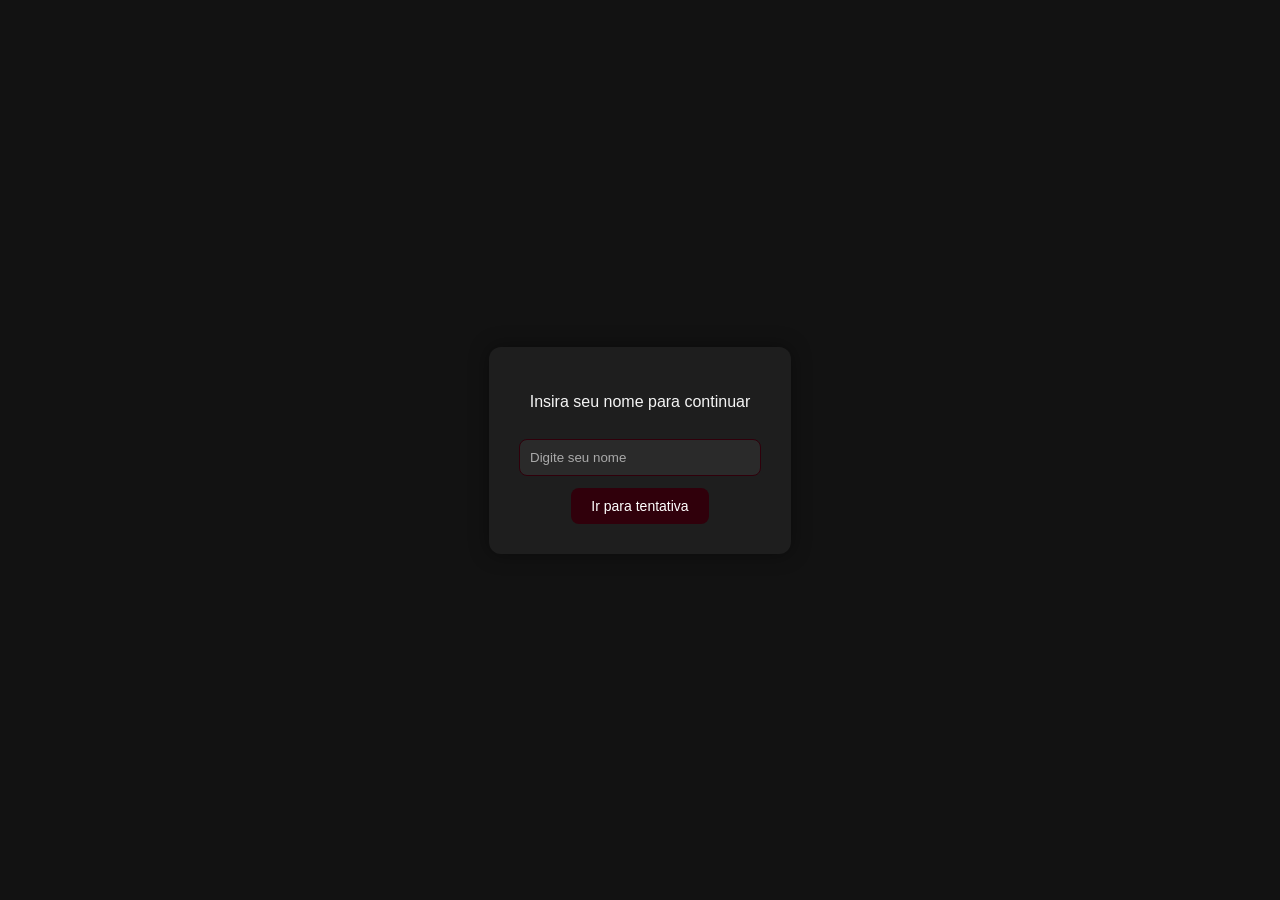
<file: index.html>
<!DOCTYPE html>
<html lang="pt-BR">
<head>
    <meta charset="UTF-8">
    <meta name="viewport" content="width=device-width, initial-scale=1.0">
    <title>Início</title>
    <link rel="stylesheet" href="./css/main.css">
</head>
<body>

<div class="container">
    <div id="main-index">
        <p>Insira seu nome para continuar</p>
        <input type="text" id="name" placeholder="Digite seu nome">
        <button id="go-button">Ir para tentativa</button>
    </div>

    <img class="snoopy" src="assets/snoopy-peep.gif">
</div>

<script src="./js/index.js"></script>
</body>
</html>
</file>
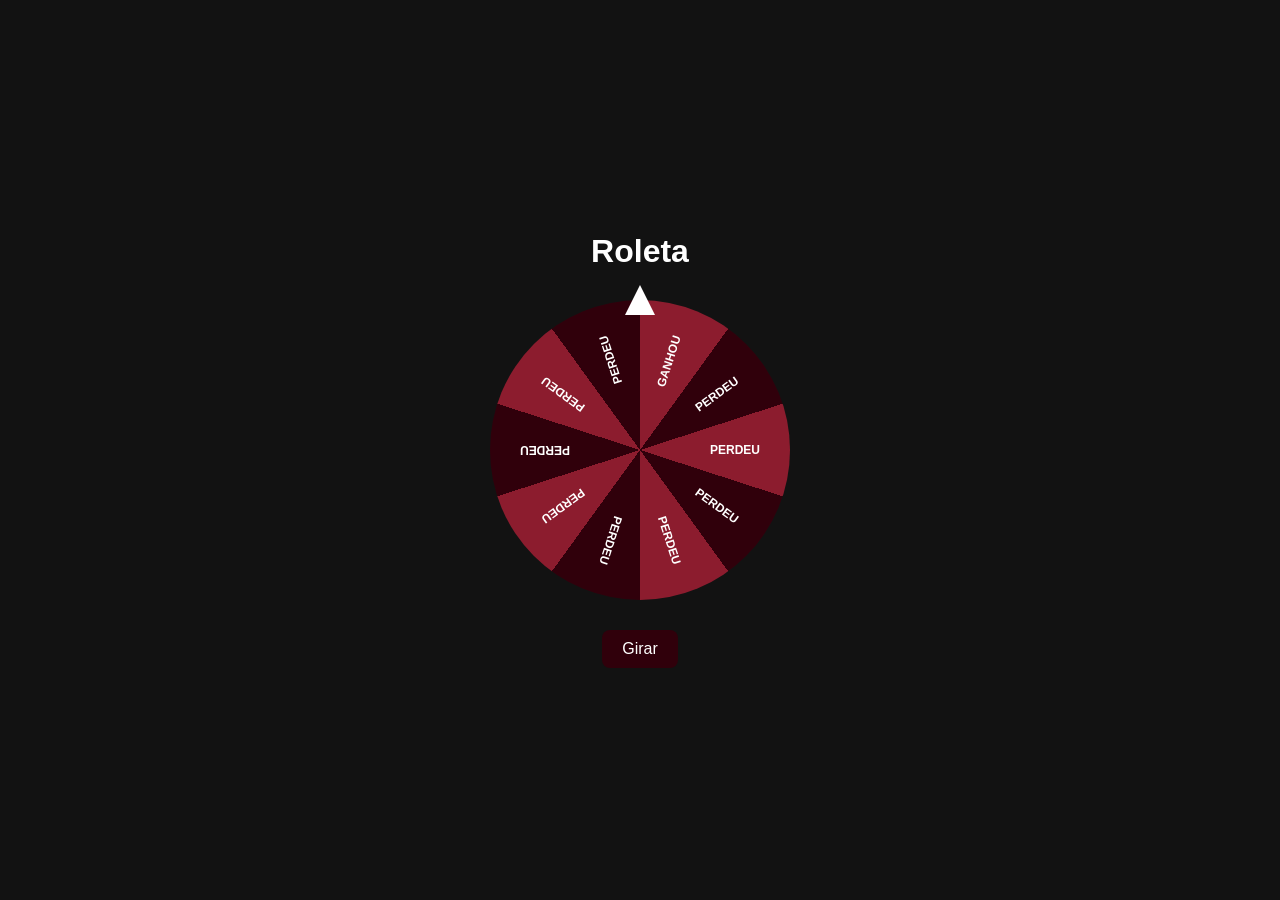
<file: pages/roleta.html>
<!DOCTYPE html>
<html lang="pt-BR">

<head>
    <meta charset="UTF-8">
    <meta name="viewport" content="width=device-width, initial-scale=1.0">
    <title>Roleta</title>
    <link rel="stylesheet" href="../css/roleta.css">
</head>

<body>

    <div class="container">

        <h1>Roleta</h1>

        <div class="roulette">

            <div class="pointer"></div>

            <div class="wheel">
                <div class="label l1">GANHOU</div>
                <div class="label l2">PERDEU</div>
                <div class="label l3">PERDEU</div>
                <div class="label l4">PERDEU</div>
                <div class="label l5">PERDEU</div>
                <div class="label l6">PERDEU</div>
                <div class="label l7">PERDEU</div>
                <div class="label l8">PERDEU</div>
                <div class="label l9">PERDEU</div>
                <div class="label l10">PERDEU</div>
            </div>

            <div id="win-effects"></div>

        </div>

        <button id="spin-button">Girar</button>

        <p id="resultado"></p>

        <div id="ticket-container"></div>

    </div>

    <script src="../js/roleta.js"></script>

</body>

</html>
</file>
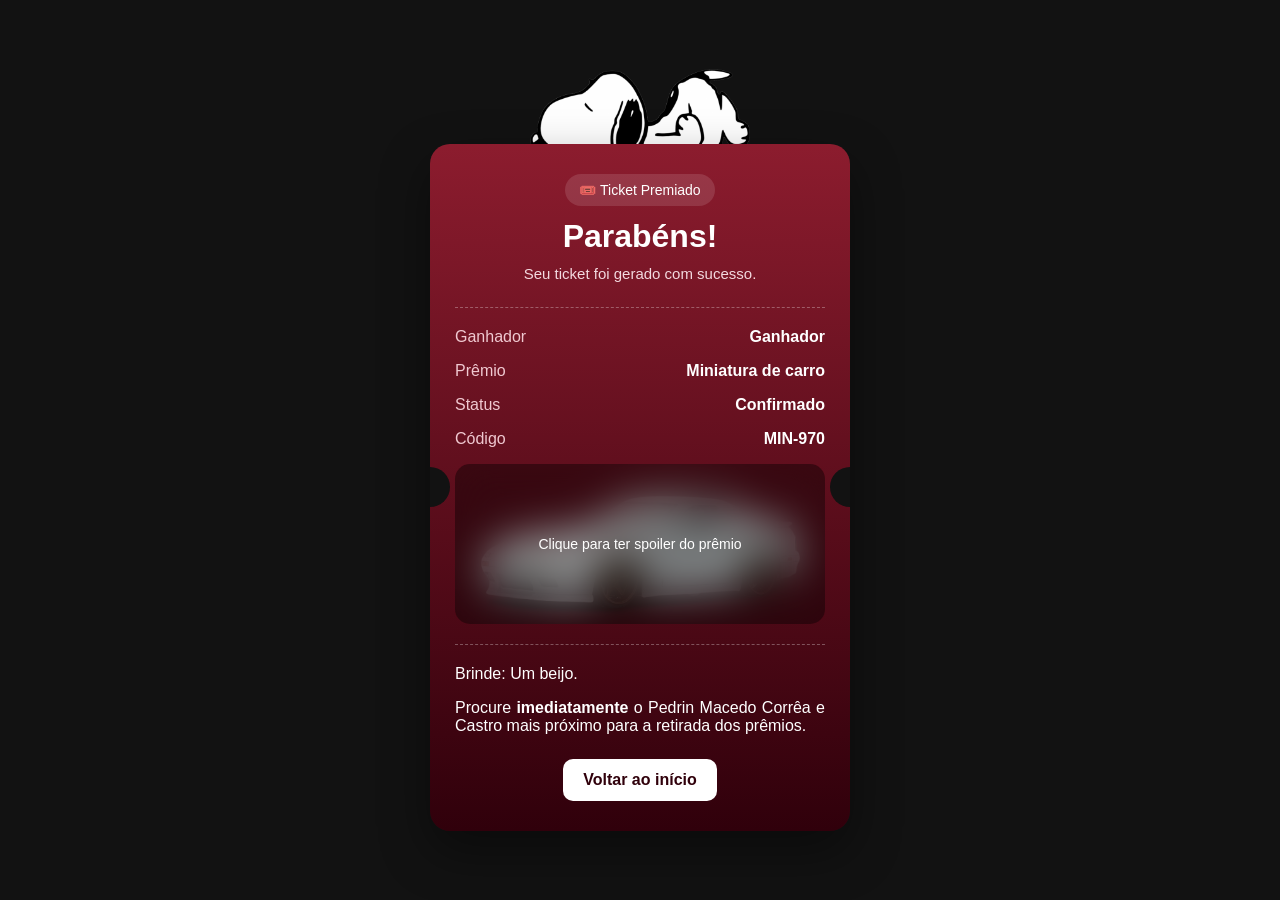
<file: pages/ticket.html>
<!DOCTYPE html>
<html lang="pt-BR">

<head>
    <meta charset="UTF-8">
    <meta name="viewport" content="width=device-width, initial-scale=1.0">
    <title>Ticket</title>
    <link rel="stylesheet" href="../css/ticket.css">
</head>

<body>
    <main class="ticket-page">
        <img src="../assets/pngimg.com - snoopy_PNG33.png" class="sleepy-snoopy">
        <section class="ticket-card">
            <div class="ticket-top">
                <span class="ticket-badge">🎟️ Ticket Premiado</span>
                <h1>Parabéns!</h1>
                <p class="subtitle">Seu ticket foi gerado com sucesso.</p>
            </div>

            <div class="ticket-body">
                <div class="ticket-line">
                    <span>Ganhador</span>
                    <strong id="winner-name">---</strong>
                </div>

                <div class="ticket-line">
                    <span>Prêmio</span>
                    <strong id="ticket-prize">---</strong>
                </div>

                <div class="ticket-line">
                    <span>Status</span>
                    <strong class="success">Confirmado</strong>
                </div>

                <div class="ticket-line">
                    <span>Código</span>
                    <strong id="ticket-code">---</strong>
                </div>
				
				<div class="spoiler-container">
					<img alt="spoiler" src="../assets/mazda.png">
					<div class="spoiler-overlay"></div>
				</div>
            </div>

            <div class="brinde">
                <p>Brinde: Um beijo.</p>
                <span>Procure <strong>imediatamente</strong> o Pedrin Macedo Corrêa e Castro mais próximo para a retirada dos prêmios.</span>
            </div>

            <div class="ticket-footer">
                <button id="back-button">Voltar ao início</button>
            </div>
        </section>
    </main>

    <script src="../js/ticket.js"></script>
</body>

</html>
</file>
<file: css/main.css>
body {
    margin: 0;
    height: 100vh;

    display: flex;
    justify-content: center;
    align-items: center;

    background-color: #121212;
    color: #f5f5f5;
    font-family: Arial, sans-serif;
}
.container{
    position: relative;
    display: flex;
    justify-content: center;
    align-items: center;
}

.snoopy{
    position: absolute;

    left: 100%;          
    margin-left: -55px;  

    width: clamp(80px, 10vw, 140px);

    opacity: 0;
    transform: translateX(-20px);
    transition: 0.3s ease;
}


.container:focus-within .snoopy{
    opacity: 1;
    transform: translateX(0);
}

#main-index {
    display: flex;
    flex-direction: column;
    align-items: center;
    gap: 12px;

    background-color: #1e1e1e;
    padding: 30px;
    border-radius: 12px;

    box-shadow: 0 0 20px rgba(0, 0, 0, 0.4);
}

#name {
    padding: 10px;
    width: 220px;
    border: 1px solid #30000b;
    border-radius: 8px;
    background-color: #2a2a2a;
    color: #fff;
    outline: none;
}

#name::placeholder {
    color: #aaa;
}

button {
    padding: 10px 20px;
    border: none;
    border-radius: 8px;
    background-color: #30000b;
    color: white;
    cursor: pointer;
    font-size: 14px;
    transition: 0.3s;
}

button:hover {
    background-color: #4A0010;
}
</file>
<file: css/roleta.css>
body{
margin:0;
height:100vh;
display:flex;
justify-content:center;
align-items:center;
background:#121212;
font-family:Arial, sans-serif;
color:white;
}

.container{
text-align:center;
}

.roulette{
position:relative;
width:300px;
height:300px;
margin:30px auto;
}

.wheel{
width:100%;
height:100%;
border-radius:50%;
position:relative;
overflow:hidden;
transform:rotate(0deg);
transition:transform 1.2s ease-out;

background:conic-gradient(
#8C1C2E 0deg 36deg,
#30000b 36deg 72deg,
#8C1C2E 72deg 108deg,
#30000b 108deg 144deg,
#8C1C2E 144deg 180deg,
#30000b 180deg 216deg,
#8C1C2E 216deg 252deg,
#30000b 252deg 288deg,
#8C1C2E 288deg 324deg,
#30000b 324deg 360deg
);
}

.pointer{
position:absolute;
top:-15px;
left:50%;
transform:translateX(-50%);
width:0;
height:0;
border-left:15px solid transparent;
border-right:15px solid transparent;
border-bottom:30px solid white;
z-index:20;
}

button{
padding:10px 20px;
border:none;
border-radius:8px;
background:#30000b;
color:white;
cursor:pointer;
font-size:16px;
}

button:hover{
background:#8C1C2E;
}

.label{
position:absolute;
left:50%;
top:50%;
width:120px;
height:30px;
transform-origin:0 0;
display:flex;
align-items:center;
justify-content:flex-end;
padding-right:10px;
font-size:12px;
font-weight:bold;
color:white;
text-transform:uppercase;
}

.l1{transform:rotate(-72deg) translateY(-50%)}
.l2{transform:rotate(-36deg) translateY(-50%)}
.l3{transform:rotate(0deg) translateY(-50%)}
.l4{transform:rotate(36deg) translateY(-50%)}
.l5{transform:rotate(72deg) translateY(-50%)}
.l6{transform:rotate(108deg) translateY(-50%)}
.l7{transform:rotate(144deg) translateY(-50%)}
.l8{transform:rotate(180deg) translateY(-50%)}
.l9{transform:rotate(216deg) translateY(-50%)}
.l10{transform:rotate(252deg) translateY(-50%)}

#resultado{
margin-top:20px;
font-size:20px;
font-weight:bold;
}

#ticket-container{
margin-top:20px;
}

/* camada das imagens */
#win-effects{
position:absolute;
inset:0;
pointer-events:none;
z-index:15;
overflow:visible;
}

.win-img{
position:absolute;
opacity:0;
will-change:transform, opacity;
border-radius:12px;
box-shadow:0 8px 22px rgba(0,0,0,0.35);
}

/* imagens laterais */

.win-left{
top:50%;
left:0;
animation:enterLeftSide .8s ease-out forwards;
}

.win-right{
top:50%;
right:0;
animation:enterRightSide .8s ease-out forwards;
}

/* imagens superiores */

.win-top-left{
top:0;
left:18%;
animation:enterTopLeft .8s ease-out forwards;
}

.win-top-right{
top:0;
right:18%;
animation:enterTopRight .8s ease-out forwards;
}

@keyframes enterLeftSide{
from{opacity:0;transform:translate(-120px,-50%) scale(.85)}
to{opacity:1;transform:translate(-70%,-50%) scale(1)}
}

@keyframes enterRightSide{
from{opacity:0;transform:translate(120px,-50%) scale(.85)}
to{opacity:1;transform:translate(70%,-50%) scale(1)}
}

@keyframes enterTopLeft{
from{opacity:0;transform:translate(-40px,-120px) rotate(-8deg) scale(.8)}
to{opacity:1;transform:translate(-30px,-35px) rotate(-8deg) scale(1)}
}

@keyframes enterTopRight{
from{opacity:0;transform:translate(40px,-120px) rotate(8deg) scale(.8)}
to{opacity:1;transform:translate(30px,-35px) rotate(8deg) scale(1)}
}

/* imagem que faz zoom da tela inteira */

.win-zoom-center{
position:fixed;
top:50%;
left:50%;
transform:translate(-50%,-50%) scale(2);
opacity:0;
z-index:50;
animation:zoomToRoulette 1.2s cubic-bezier(.17,.67,.45,1.3) forwards;
}

@keyframes zoomToRoulette{

0%{
opacity:0;
transform:translate(-50%,-50%) scale(4)
}

30%{
opacity:1
}

100%{
opacity:1;
transform:translate(-50%,-50%) scale(0.85)
}
}

/* responsivo */

@media (max-width:768px){

.roulette{
width:260px;
height:260px;
}

.win-img{
max-width:90px !important;
}

.win-left{left:15px}
.win-right{right:15px}

.win-top-left{top:-8px;left:20%}
.win-top-right{top:-8px;right:20%}

}
</file>
<file: css/ticket.css>
body{
margin:0;
min-height:100vh;
display:flex;
justify-content:center;
align-items:center;
background:#121212;
font-family:Arial, Helvetica, sans-serif;
color:white;
}

.ticket-page{
width:100%;
display:flex;
flex-direction: column;
justify-content:center;
align-items:center;
padding:20px;
box-sizing:border-box;
gap: 0;
}

.sleepy-snoopy{
    width: clamp(180px, 30vw, 220px);
    margin-bottom: -15px;
}


.ticket-card{
width:100%;
max-width:420px;
background:linear-gradient(180deg, #8C1C2E 0%, #30000b 100%);
border-radius:20px;
padding:30px 25px;
box-sizing:border-box;
box-shadow:0 20px 50px rgba(0, 0, 0, 0.4);
position:relative;
overflow:hidden;
}

.ticket-card::before,
.ticket-card::after{
content:"";
position:absolute;
width:40px;
height:40px;
background:#121212;
border-radius:50%;
top:50%;
transform:translateY(-50%);
}

.ticket-card::before{
left:-20px;
}

.ticket-card::after{
right:-20px;
}

.ticket-top{
text-align:center;
margin-bottom:25px;
}

.ticket-badge{
display:inline-block;
background:rgba(255,255,255,0.12);
padding:8px 14px;
border-radius:999px;
font-size:14px;
margin-bottom:12px;
}

.ticket-top h1{
margin:0 0 10px 0;
font-size:32px;
}

.subtitle{
margin:0;
color:#f3d9df;
font-size:15px;
}

.ticket-body{
border-top:1px dashed rgba(255,255,255,0.3);
border-bottom:1px dashed rgba(255,255,255,0.3);
padding:20px 0;
display:flex;
flex-direction:column;
gap:16px;
}

.ticket-line{
display:flex;
justify-content:space-between;
align-items:center;
gap:10px;
font-size:16px;
}

.ticket-line span{
color:#f0c9d1;
}

.ticket-line strong{
color:white;
}

.spoiler-container {
    position: relative;
    width: 100%;
    height: 160px;
    overflow: hidden;
    border-radius: 12px;
}

.spoiler-container img {
    width: 100%;
    height: 100%;
    object-fit: cover;
	object-position: center 40%;
	border-radius:8px;
}

.spoiler-overlay {
	border-radius:15px;
    backdrop-filter: blur(20px);
    background: rgba(0, 0, 0, 0.4);
    position: absolute;
    top: 0;
    left: 0;
    width: 100%;
    height: 100%;
    
    display: flex;
    justify-content: center;
    align-items: center;

    font-size: 14px;
    color: white;
    cursor: pointer;
} 

.spoiler-overlay {
    transition: 0.3s;
}

/* .spoiler-overlay:hover {
    backdrop-filter: blur(5px);
} */

.spoiler-overlay::after {
    content: "Clique para ter spoiler do prêmio";
}


.success{
color:#7CFF9B;
}

.ticket-footer{
margin-top:24px;
display:flex;
justify-content:center;
}

#back-button{
padding:12px 20px;
border:none;
border-radius:10px;
background:white;
color:#30000b;
font-size:16px;
font-weight:bold;
cursor:pointer;
transition:0.2s;
}

#back-button:hover{
transform:scale(1.03);
}

.brinde{
margin-top:20px;
text-align:justify;
}
</file>
